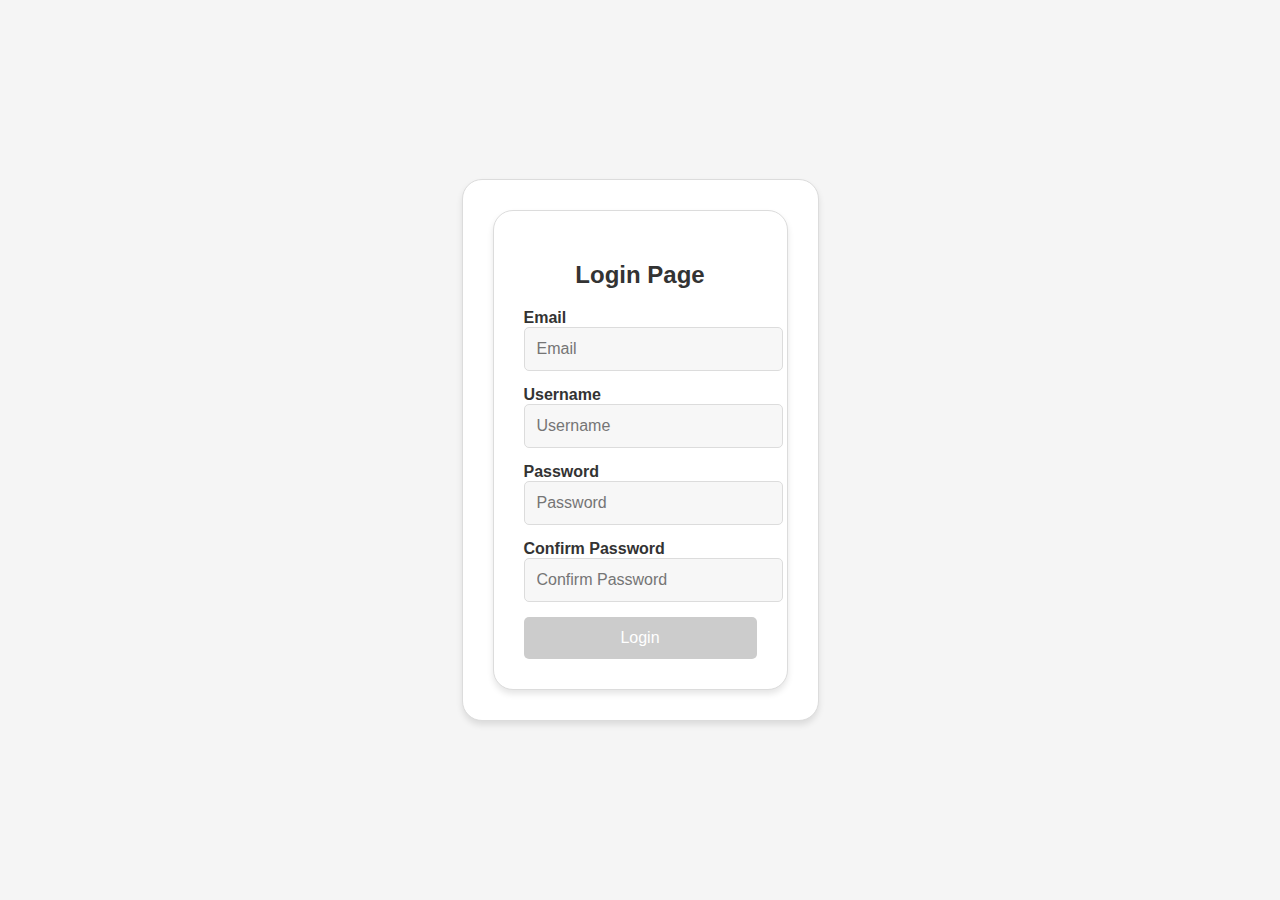
<file: INFO 6150 Assignment 7/Part A/index.html>
<!DOCTYPE html>
<html>
<head>
    <link rel="stylesheet" type="text/css" href="styles.css">
</head>
<body>
    <div class="container">
        <div class="container login-page">

        <h2>Login Page</h2>
        <div class="form-group">
            <label for="email">Email</label>
            <input type="text" id="email" placeholder="Email">
            <div class="error" id="emailError"></div>
        </div>
        <div class="form-group">
            <label for="username">Username</label>
            <input type="text" id="username" placeholder="Username">
            <div class="error" id="usernameError"></div>
        </div>
        <div class="form-group">
            <label for="password">Password</label>
            <input type="password" id="password" placeholder="Password">
            <div class="error" id="passwordError"></div>
        </div>
        <div class="form-group">
            <label for="confirmPassword">Confirm Password</label>
            <input type="password" id="confirmPassword" placeholder="Confirm Password">
            <div class="error" id="confirmPasswordError"></div>
        </div>
        <button id="loginButton" disabled>Login</button>
    </div>

    <script src="https://code.jquery.com/jquery-3.6.0.min.js"></script>
    <script src="script.js"></script>
</body>
</html>
</file>
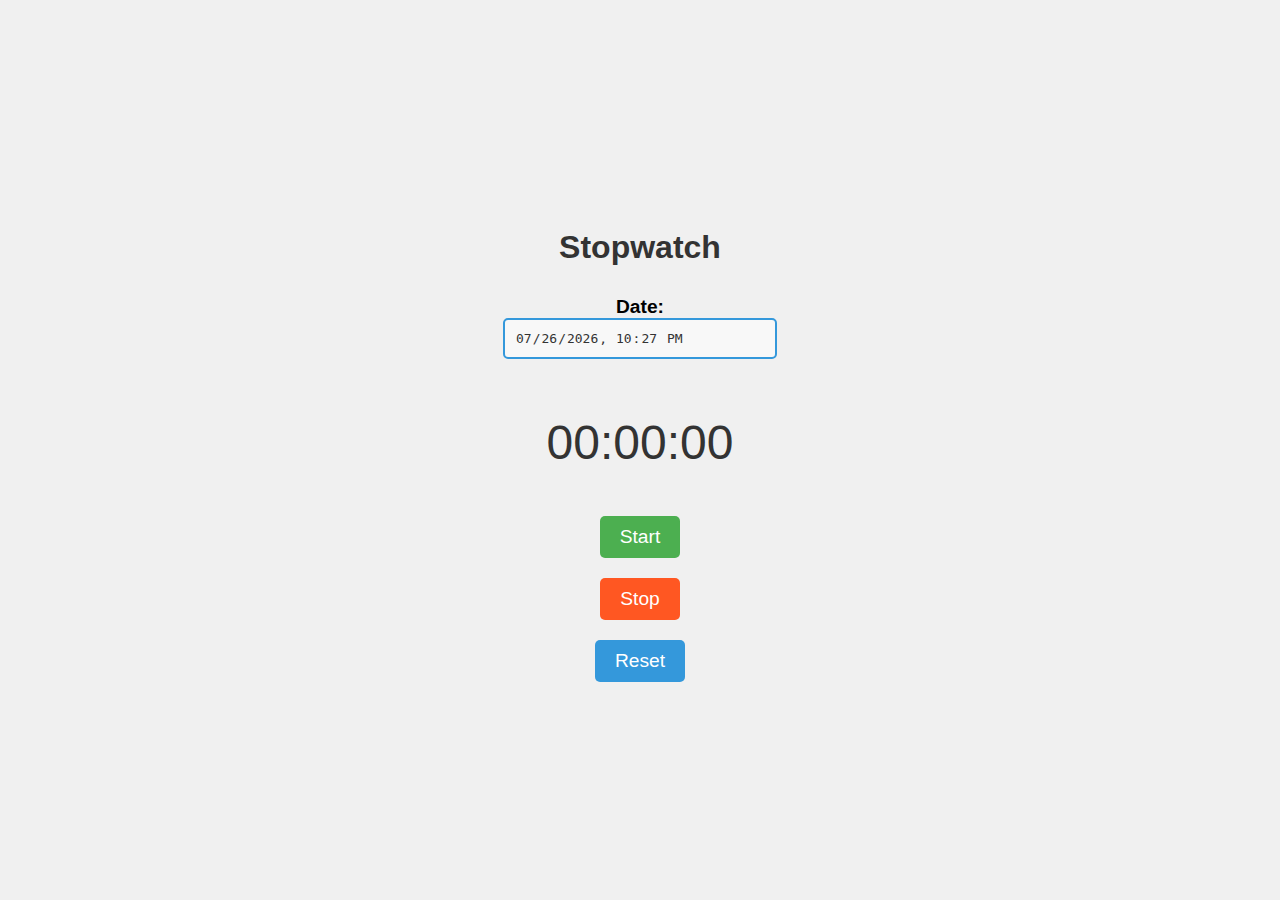
<file: INFO 6150 Assignment 7/Part B/index.html>
<!DOCTYPE html>
<html lang="en">
<head>
    <meta charset="UTF-8">
    <meta name="viewport" content="width=device-width, initial-scale=1.0">
    <title>Stopwatch</title>
    <link rel="stylesheet" href="styles.css">
</head>
<body>
    <h1>Stopwatch</h1>
    <label for="date-picker">Date:</label>
    <input type="datetime-local" id="date-picker" disabled>
    <br><br>
    <span id="time">00:00:00</span>
    <br><br>
    <button id="start">Start</button>
    <button id="stop">Stop</button>
    <button id="reset">Reset</button>
    <script src="script.js"></script>
</body>
</html>
</file>
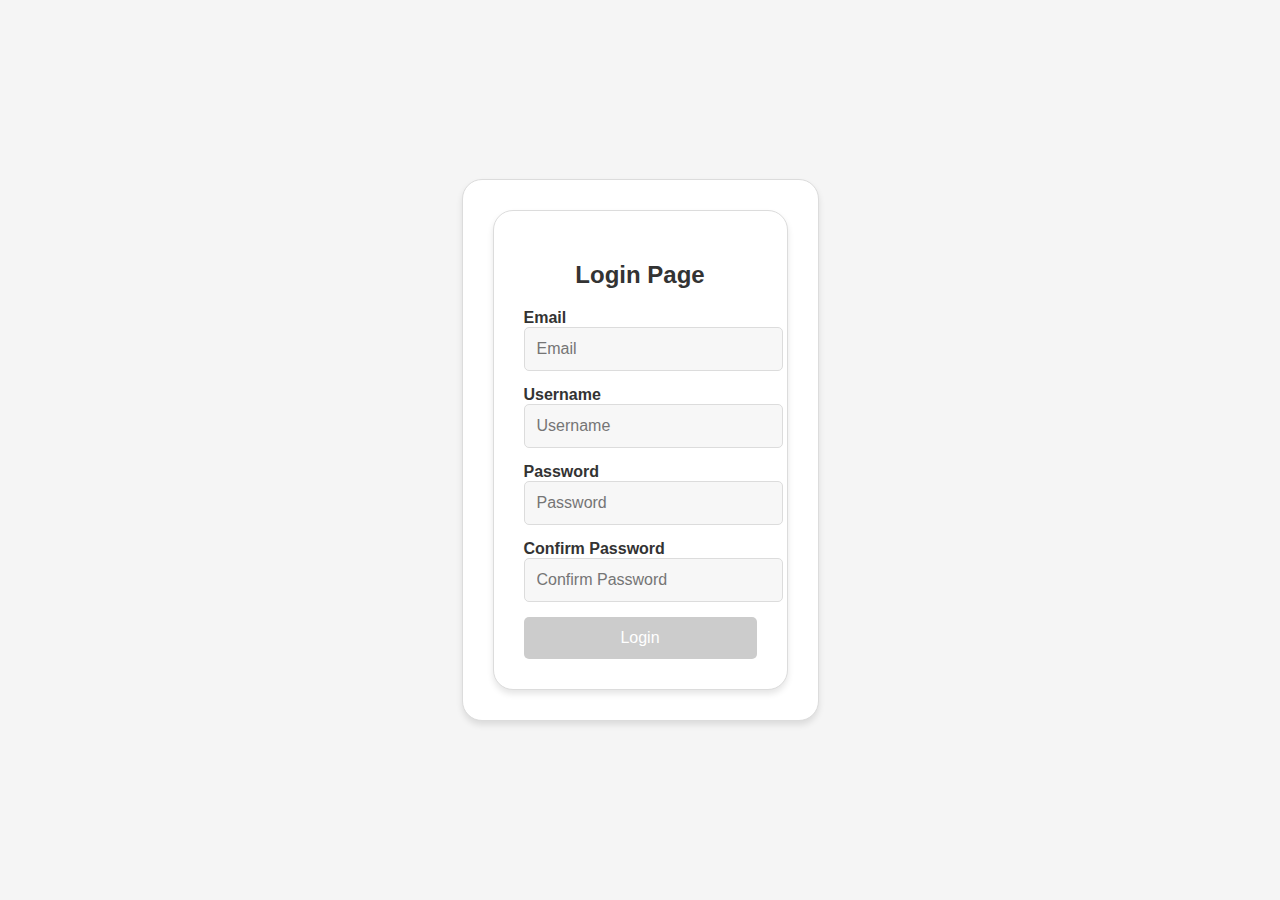
<file: INFO 6150 Assignment 7/Part A/calculator.html>
<!DOCTYPE html>
<html>
<head>
    <link rel="stylesheet" type="text/css" href="styles.css">
</head>
<body>
    <div class="container">
        <div class="container calculator-page">

        <h2>Welcome, <span id="loggedInUser"></span></h2>
        <div class="form-group">
            <label for="number1">Number 1</label>
            <input type="text" id="number1">
            <div class="error" id="number1Error"></div>
        </div>
        <div class="form-group">
            <label for "number2">Number 2</label>
            <input type="text" id="number2">
            <div class="error" id="number2Error"></div>
        </div>
        <div id="result" class="result">Result: <span id="calcResult"></span></div>
        <div class="buttons">
            <button id="add">Add</button>
            <button id="subtract">Subtract</button>
            <button id="multiply">Multiply</button>
            <button id="divide">Divide</button>
        </div>
    </div>

    <script src="https://code.jquery.com/jquery-3.6.0.min.js"></script>
    <script src="calculator.js"></script>
</body>
</html>
</file>
<file: INFO 6150 Assignment 7/Part A/styles.css>
body {
    font-family: Arial, sans-serif;
    background-color: #f5f5f5;
    margin: 0;
    padding: 0;
    display: flex;
    align-items: center;
    justify-content: center;
    height: 100vh;
}

.container {
    max-width: 2000px;
    padding: 30px;
    background-color: #fff;
    border: 1px solid #dcdcdc;
    border-radius: 20px;
    box-shadow: 0 4px 6px rgba(0, 0, 0, 0.1);
}

h2 {
    text-align: center;
    color: #333;
}

.form-group {
    margin: 15px 0;
}

label {
    display: block;
    font-weight: bold;
    color: #333;
}

input[type="text"],
input[type="password"] {
    width: 100%;
    padding: 12px;
    border: 1px solid #dcdcdc;
    border-radius: 5px;
    font-size: 16px;
    background-color: #f7f7f7;
    color: #333;
}

.error {
    color: #e74c3c;
    font-size: 14px;
    margin-top: 5px;
}

button {
    width: 100%;
    padding: 12px;
    background-color: #3498db;
    color: #fff;
    border: none;
    border-radius: 5px;
    font-size: 16px;
    cursor: pointer;
}

button:disabled {
    background-color: #ccc;
    cursor: not-allowed;
}

.buttons {
    display: flex;
    justify-content: center;
    margin-top: 15px;
}

.result {
    font-weight: bold;
    margin-top: 15px;
    font-size: 24px;
    color: #333;
}
</file>
<file: INFO 6150 Assignment 7/Part B/styles.css>
body {
    font-family: 'Arial', sans-serif;
    text-align: center;
    background-color: #f0f0f0;
    margin: 0;
    padding: 0;
    display: flex;
    flex-direction: column;
    align-items: center;
    justify-content: center;
    height: 100vh;
  }
  
  h1 {
    font-size: 2em;
    color: #333;
    margin-bottom: 20px;
  }
  
  label {
    font-weight: bold;
    font-size: 1.2em;
    display: block;
    margin-top: 10px;
  }
  
  input[type="datetime-local"] {
    width: 250px;
    padding: 10px;
    border: 2px solid #3498db;
    border-radius: 5px;
    font-size: 1em;
    background-color: #f8f8f8;
    color: #333;
    transition: border-color 0.3s;
  }
  
  input[type="datetime-local"]:focus {
    border-color: #3498db;
    outline: none;
  }
  
  #time {
    font-size: 3em;
    color: #333;
    margin-top: 20px;
  }
  
  button {
    padding: 10px 20px;
    font-size: 1.2em;
    margin: 10px;
    cursor: pointer;
    border: none;
    border-radius: 5px;
    transition: background-color 0.3s, transform 0.2s;
  }
  
  #start {
    background-color: #4CAF50;
    color: #fff;
  }
  
  #stop {
    background-color: #FF5722;
    color: #fff;
  }
  
  #reset {
    background-color: #3498db;
    color: #fff;
  }
  
  button:disabled {
    background-color: #ccc;
    cursor: not-allowed;
  }
  
  button:hover {
    background-color: #555;
    color: #fff;
  }
  
  button:active {
    transform: scale(0.95);
  }
</file>
